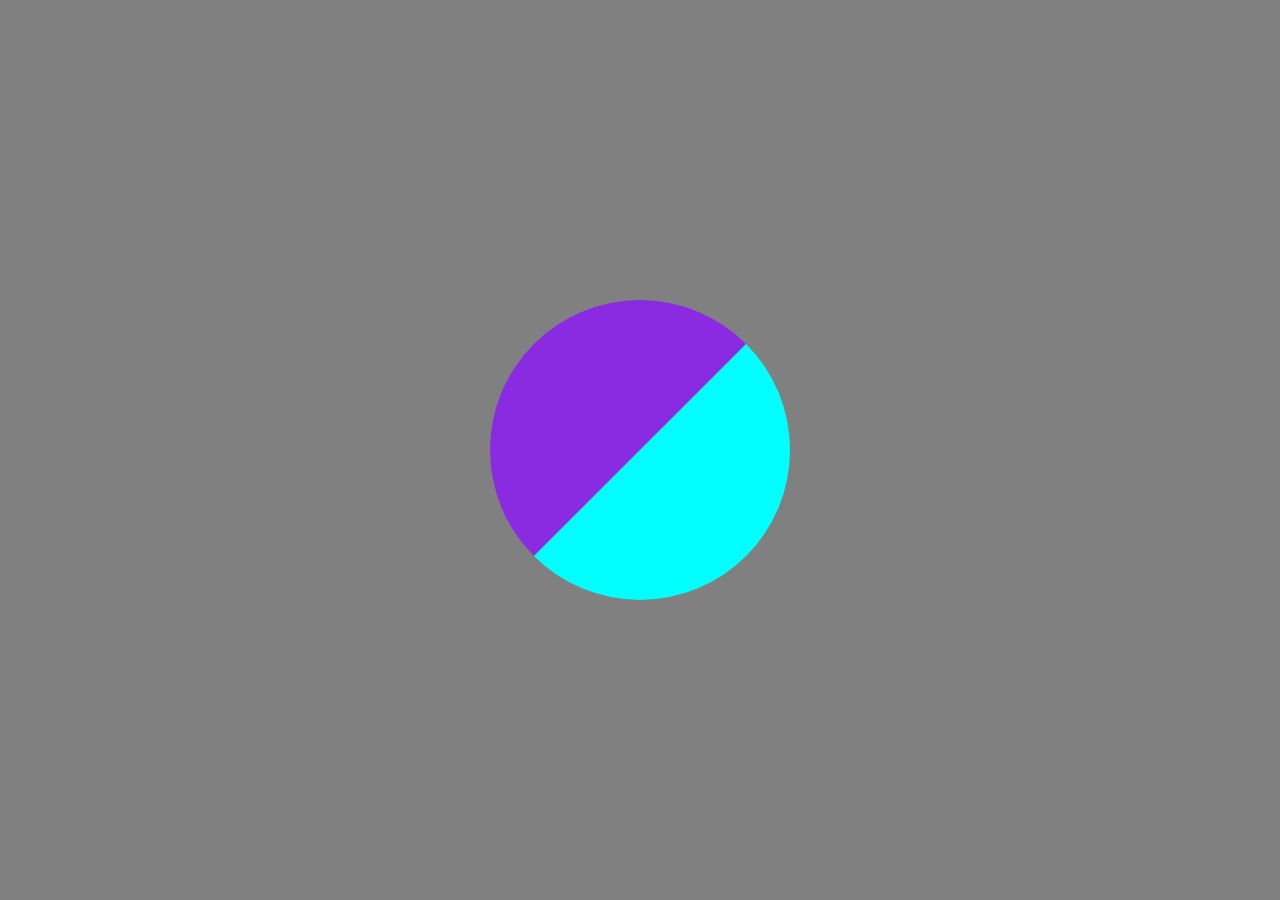
<file: proiecte/animation(extra)/index.html>
<!DOCTYPE html>
<html>
<head>
    <meta name="viewport" content="width=device-width, initial-scale=1.0">
    <title>Animation</title>
    <link rel="stylesheet" href="style.css">
</head>
<body>
    <div id="container">
        <div class="circle-container">
            <div class="circle" id="circle1"></div>
        </div>
        <div class="circle-container">
            <div class="circle" id="circle2"></div>
        </div>
    </div>
</body>
</html>
</file>
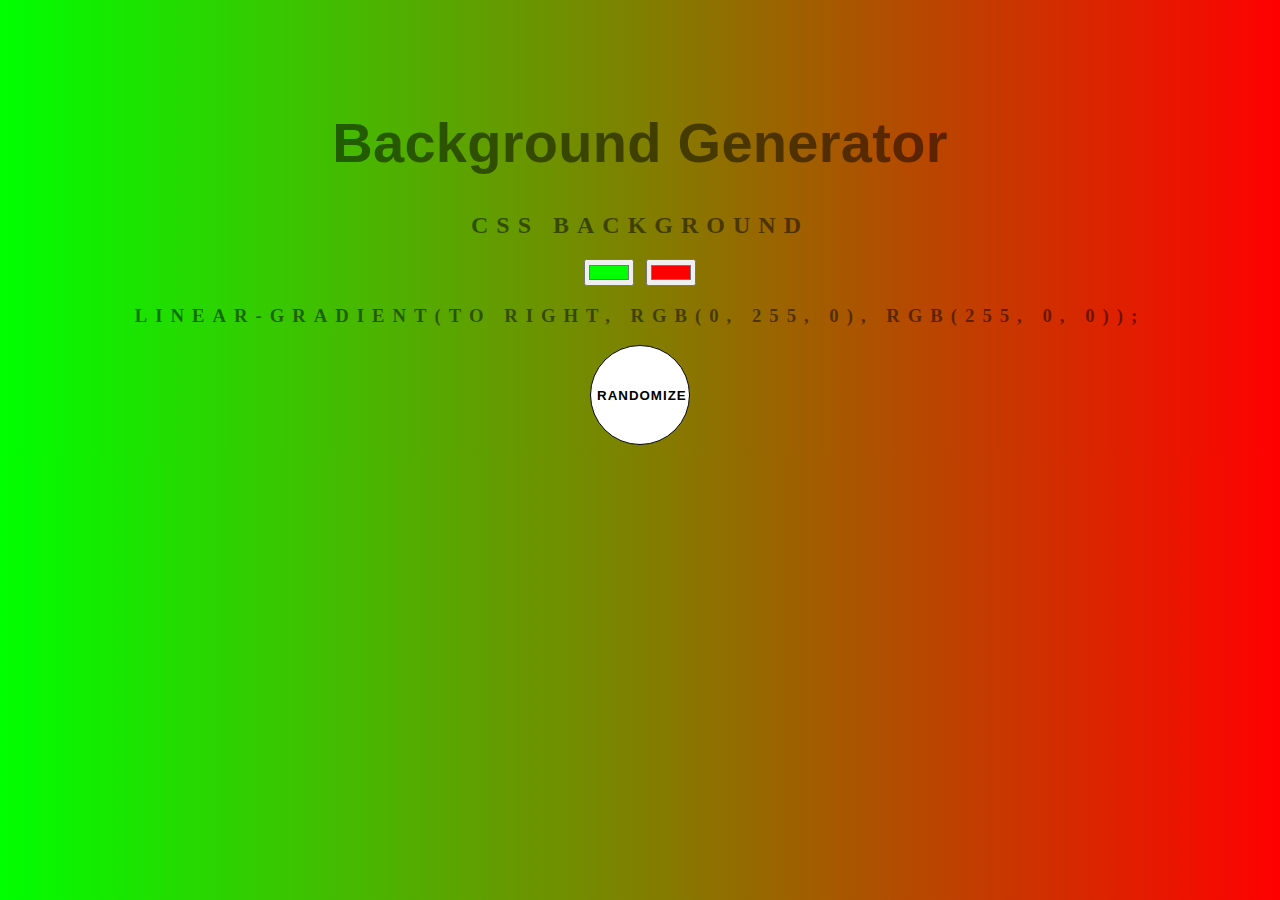
<file: proiecte/bg-generator/index.html>
<!DOCTYPE html>
<html>
    <head>
        <title>Radient Background</title>
        <link rel="stylesheet" href="style.css">
        <script src="app.js" defer></script>
    </head>
    
    <body id="gradient">
        <h1>Background Generator</h1>
        <h2>CSS Background</h2>
        <input type="color" class="color1" name="color1" value="#00ff00">
        <input type="color" class="color2" name="color2" value="#ff0000">

        <h3></h3>

        <button id="randomizer">
            Randomize
        </button>
        
    </body>


</html>
</file>
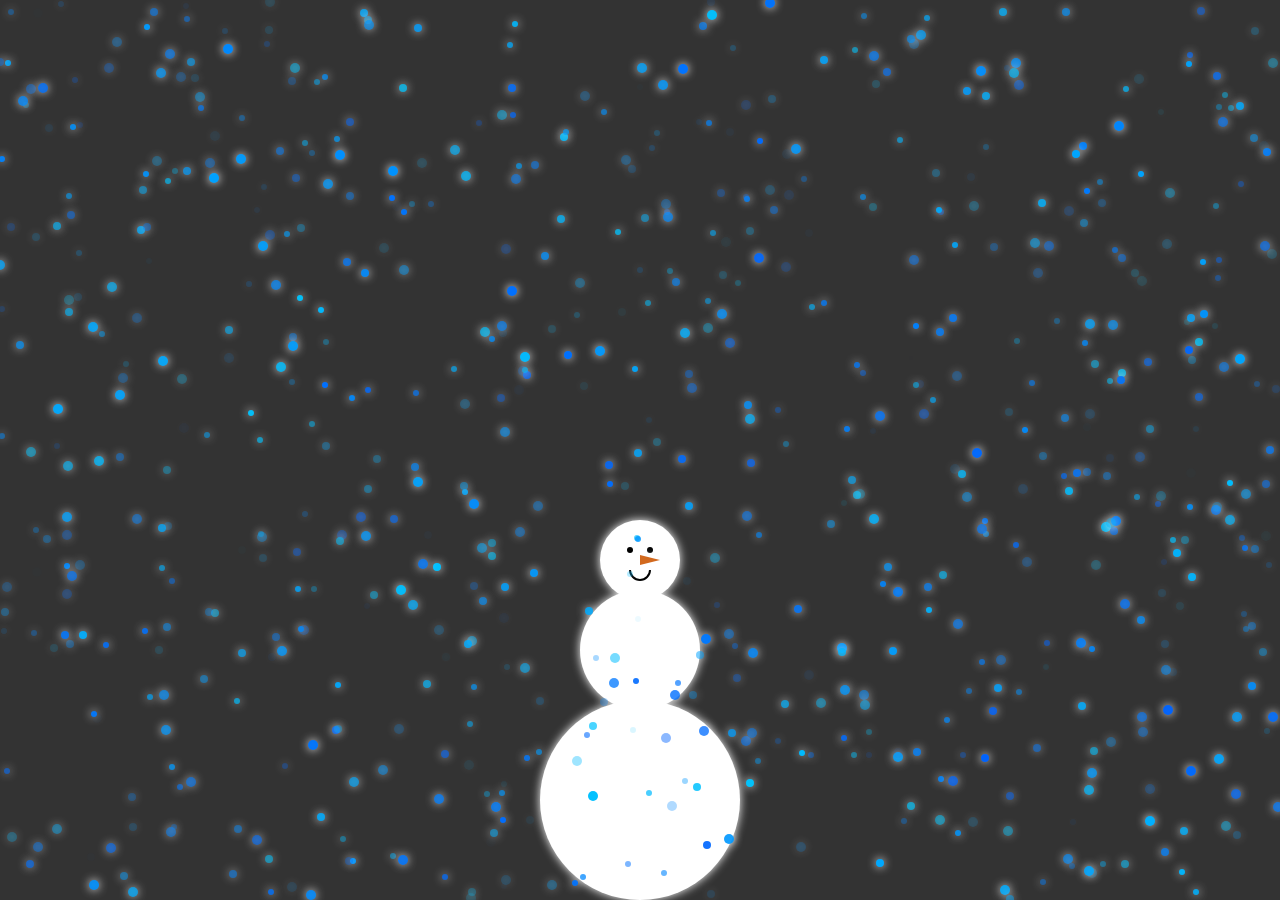
<file: proiecte/canvas-intro/index.html>
<!DOCTYPE html>
<html>
<head>
    <meta name="viewport" content="width=device-width, initial-scale=1.0">
    <title>Canvas-intro</title>
    <link rel="stylesheet" href="style.css">
    <script src="script.js" defer></script>
</head>
<body>
    <canvas id="canvas"></canvas>
</body>
</html>
</file>
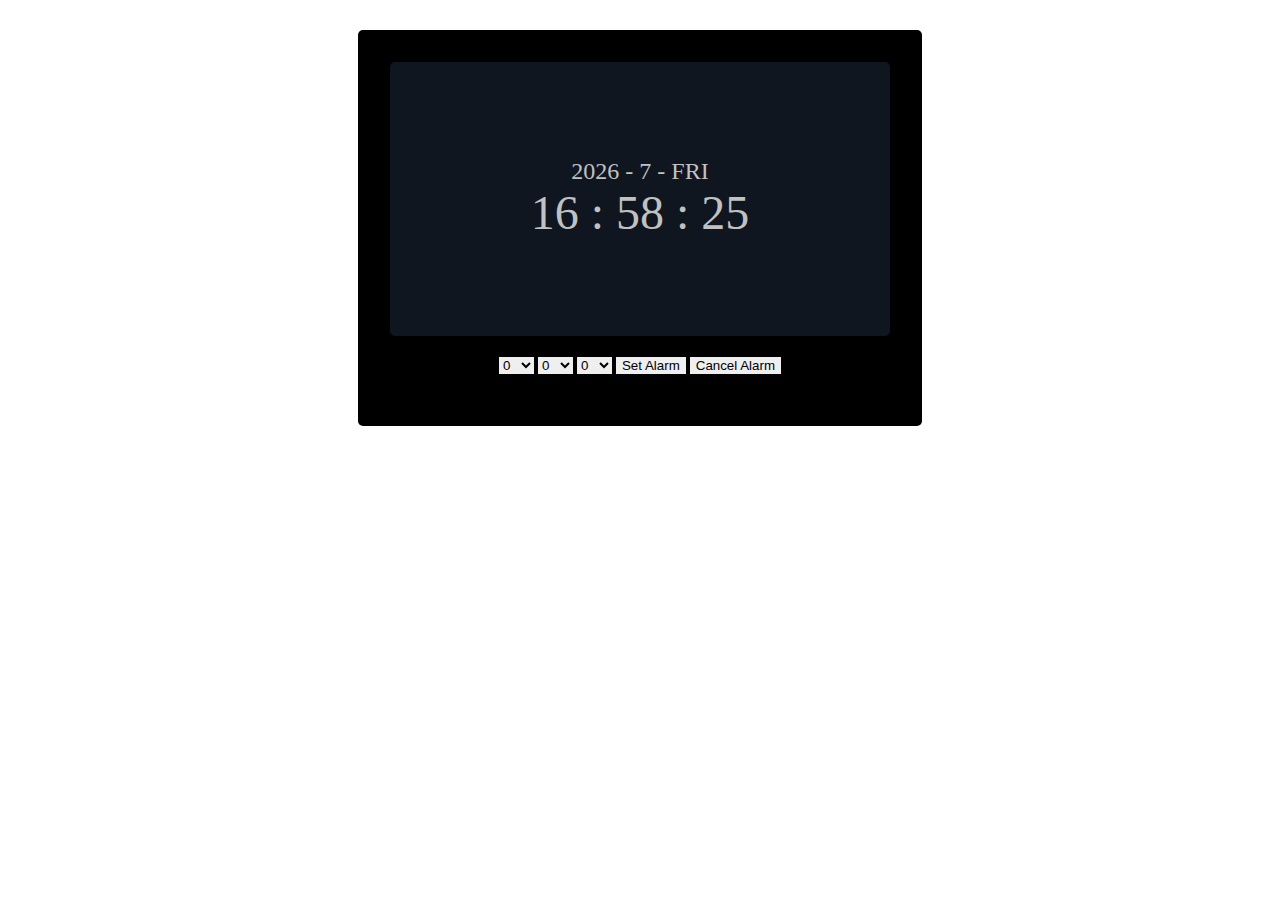
<file: proiecte/digital alarm/index.html>
<!DOCTYPE html>

<html>
    <head>
        <title>Digital Alarm Clock</title>

        <meta name="viewport" content="width=device-width, initial-scale=1"> 

        <link rel="stylesheet" href="style.css">

        <script src="script.js" defer></script>
    </head>
    <body>
        <div id="clock-container" class="alarm">

            <div class="clock-display">
                <div id="container-date"></div>
                <span id="container-ora"></span> :
                <span id="container-min"></span> :
                <span id="container-sec"></span>
            </div>

            <div class="alarm-display">
                <select id="alarm-ora"></select>
                <select id="alarm-min"></select>
                <select id="alarm-sec"></select>

                <button onclick="setAlarm()">Set Alarm</button>
                <button onclick="cancelAlarm()">Cancel Alarm</button>
            </div>

        </div>
    </body>
</html>
</file>
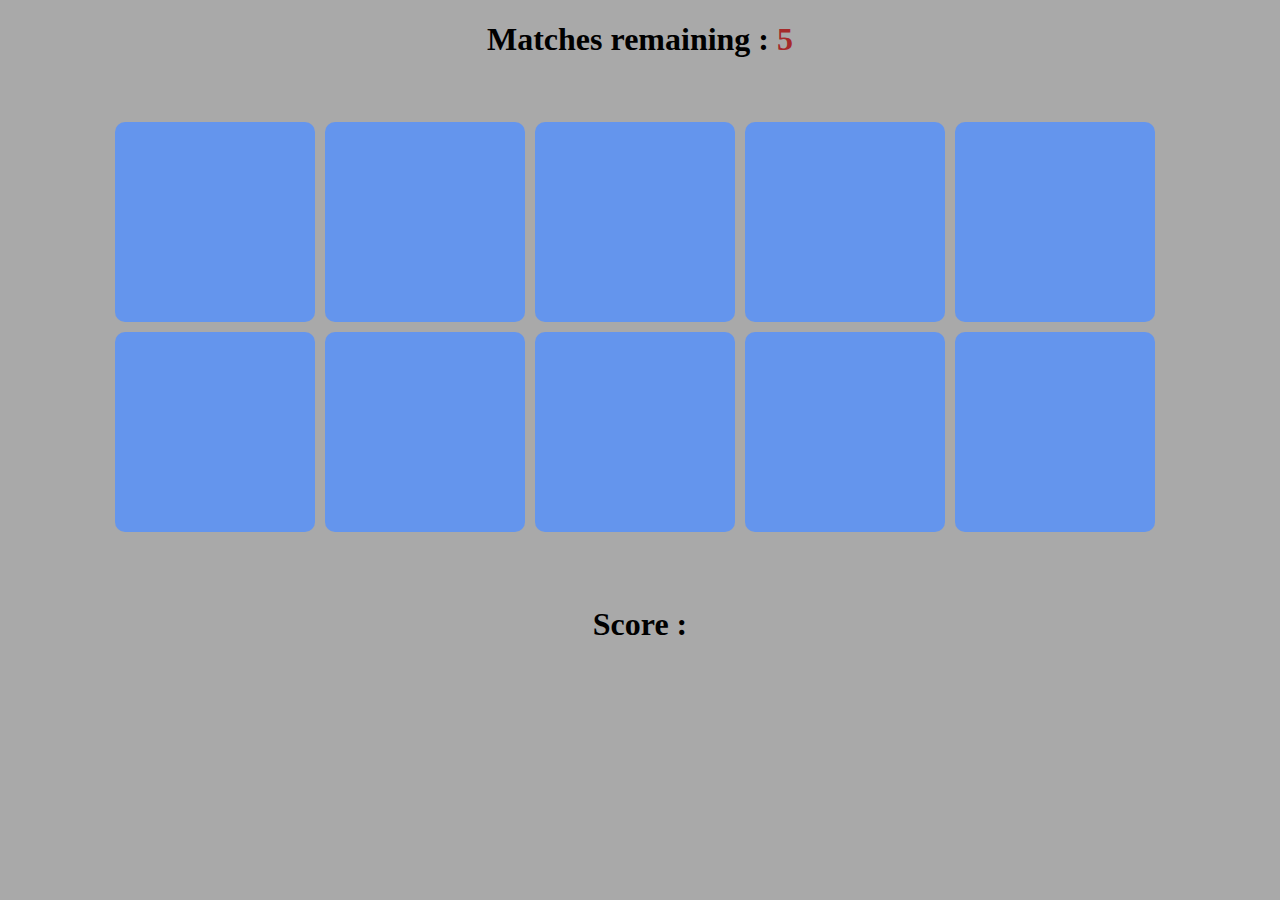
<file: proiecte/memory-game/index.html>
<!DOCTYPE html>
<html>
<head>
    <Title>Memory Game</Title>
    <meta charset="UTF-8">
    <meta name="viewport" content="width=device-width, initial-scale=1">
    <link rel="stylesheet" href="style.css">
    <script src="script.js" defer></script>



    <body>
        
        <h1>Matches remaining : <span id="remaining"></span></h1>
        <div id="container">
            <div class="card"></div>
            <div class="card"></div>
            <div class="card"></div>
        </div>

        <h1>Score : <span id="score"></span></h1>
    </body>



</head>

</html>
</file>
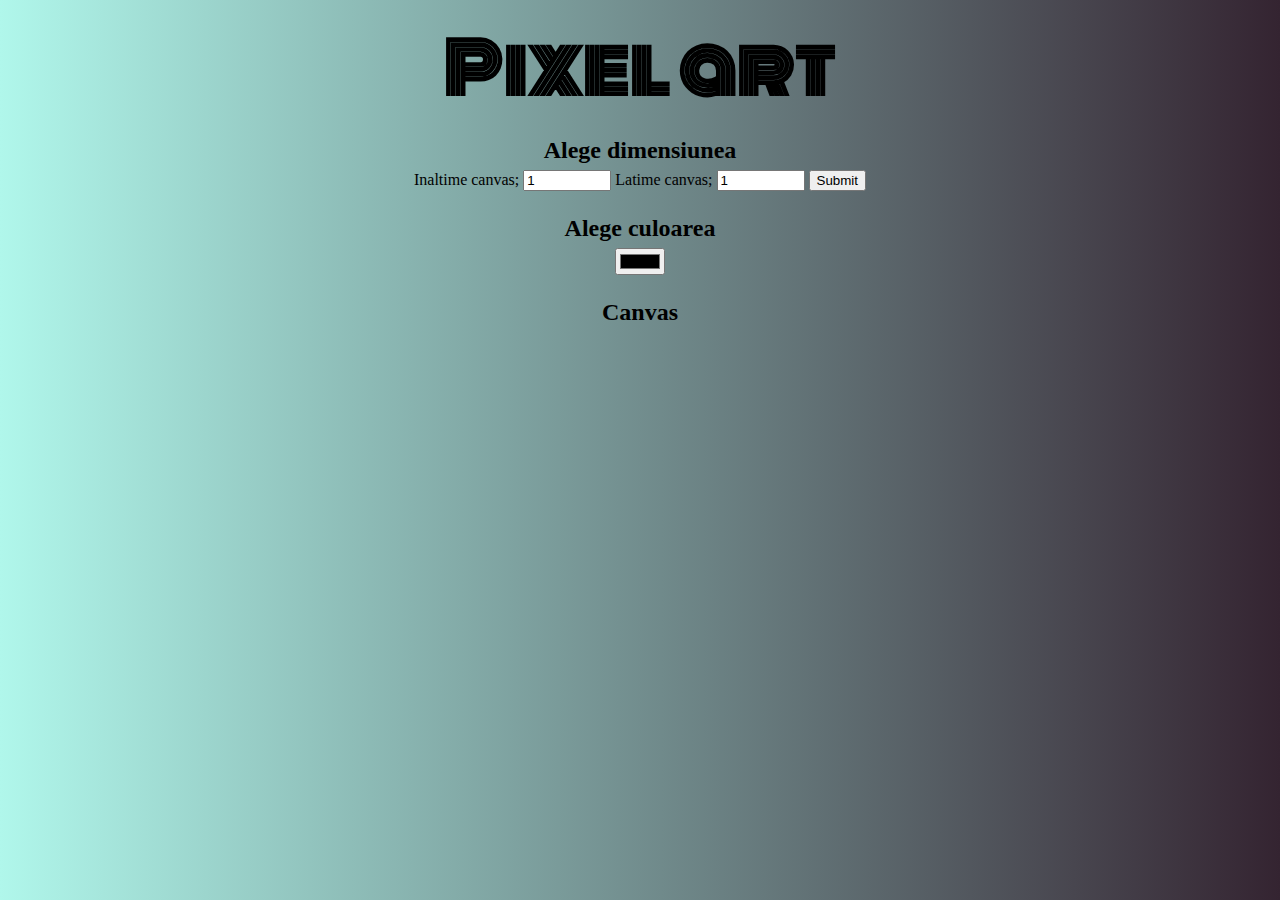
<file: proiecte/pixel-art/index.html>
<!DOCTYPE html>
<html>
    <head>
        <Title>Pixel Art</Title>
        <link rel="preconnect" href="https://fonts.googleapis.com">
        <link rel="preconnect" href="https://fonts.gstatic.com" crossorigin>
        <link href="https://fonts.googleapis.com/css2?family=Monoton&display=swap" rel="stylesheet">
        <link rel="stylesheet" href="style.css">
        <script src="app.js" defer></script>
        
    </head>

    <body>
        <h1>Pixel art</h1>
        <h2>Alege dimensiunea</h2>
        
        <form id="sizePicker">
            Inaltime canvas;
            <input type="number" id="input_height" name="height" min="1" max="50" value="1">
            Latime canvas;
            <input type="number" id="input_width" name="width" min="1" max="50" value="1">
            
            <button id="submit_Size">Submit</button>
        </form>

        <h2>Alege culoarea</h2>
        <input type="color" id="colorPicker">

        <h2>Canvas</h2>
        <table id="pixel_canvas"></table>
    </body>
</html>
</file>
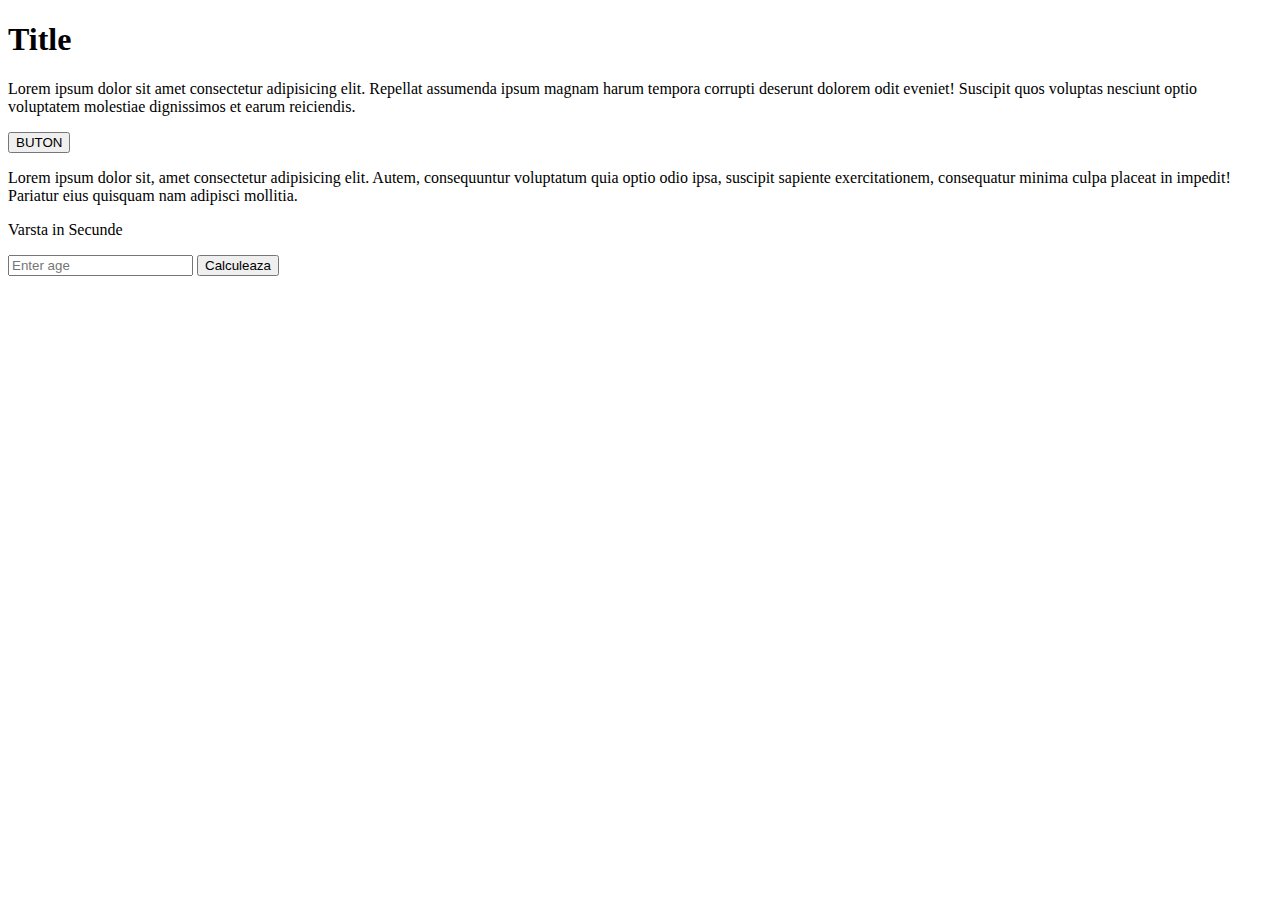
<file: proiecte/proiect_1/index.html>
<!DOCTYPE html>
<html>
    <head>
        <Title>Proiect 1</Title>
    </head>
    <body>
        <h1 id="titlu">Title</h1>
        <p>Lorem ipsum dolor sit amet consectetur adipisicing elit. Repellat assumenda ipsum magnam harum tempora corrupti deserunt dolorem odit eveniet! Suscipit quos voluptas nesciunt optio voluptatem molestiae dignissimos et earum reiciendis.</p>
        <button onclick="addNewParagraf()">BUTON</button>
        <div id="paragraf-container"></div>
        <p class="paragraf">Lorem ipsum dolor sit, amet consectetur adipisicing elit. Autem, consequuntur voluptatum quia optio odio ipsa, suscipit sapiente exercitationem, consequatur minima culpa placeat in impedit! Pariatur eius quisquam nam adipisci mollitia.</p>
        <div>
            <p>Varsta in Secunde</p>
            <input type="number" placeholder="Enter age" id="varsta">
            <button id="calcVarsta">Calculeaza</button>
        </div>

        <script src="app.js"></script>
    </body>
</html>
</file>
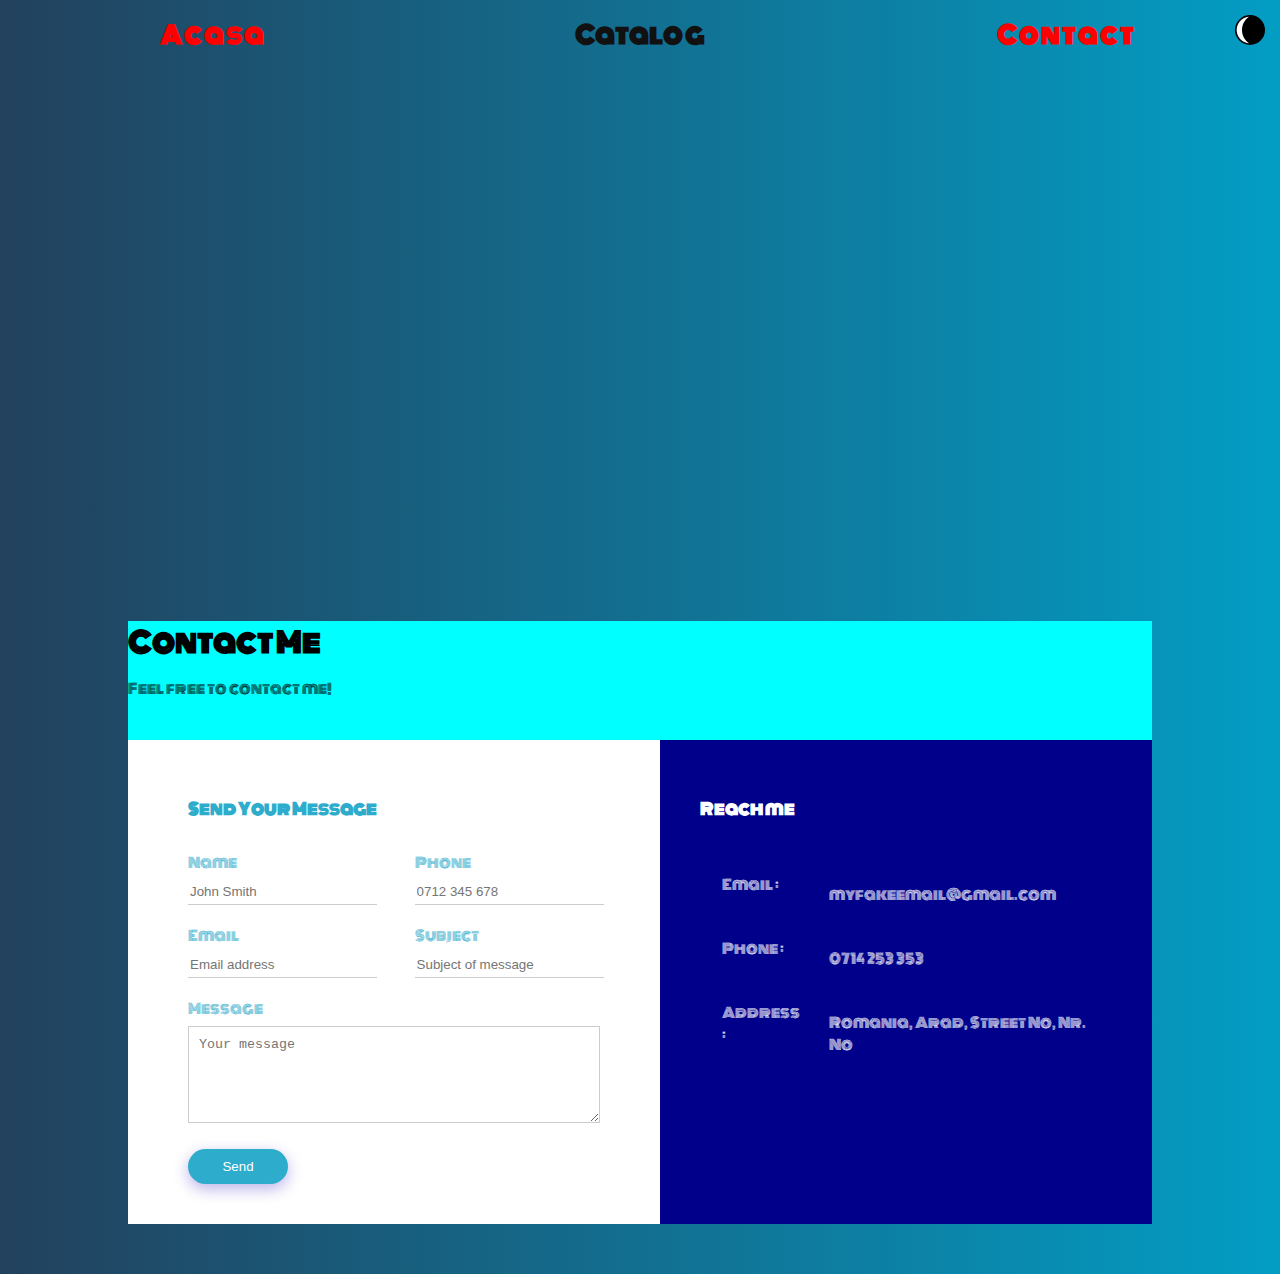
<file: contact.html>
<!DOCTYPE html>

<html>
    <head>
        <title>Contact</title>
        <link rel="stylesheet" href="style/app.css">    
        <link rel="preconnect" href="https://fonts.googleapis.com">
        <link rel="preconnect" href="https://fonts.gstatic.com" crossorigin>
        <link href="https://fonts.googleapis.com/css2?family=Monoton&display=swap" rel="stylesheet">
        <script defer src="./js/contact.js"></script>
        <style>
            /* Aplicatia style-ului de la hover elementului a carui atribuit "href" incepe cu ... */
            .nav-menu .nav-link[href^="contact"]{
                color: red;
                letter-spacing: 2px;
            }
        </style>
    </head>

    <body class="contactBody">
        <!-- Meniu navigatie -->
        <nav>
            <ul class="nav-menu">

                <li>
                    <a href="index.html" class="nav-link">Acasa</a>
                </li>
                <li>
                    <a href="catalog.html" class="nav-link">Catalog</a>
                </li>
                <li>
                    <a href="contact.html" class="nav-link">Contact</a>
                </li>

            </ul>
            <span id="mode-toggle"></span>
        </nav>
        <!-- END Meniu navigatie -->
        <iframe src="https://www.google.com/maps/embed?pb=!1m18!1m12!1m3!1d2762.6935351770453!2d21.318470315455816!3d46.17675597911586!2m3!1f0!2f0!3f0!3m2!1i1024!2i768!4f13.1!3m3!1m2!1s0x47459996dc342647%3A0x359e2ce586db5efd!2sCode%20School%20Clubs%20Arad!5e0!3m2!1sro!2sro!4v1643544878347!5m2!1sro!2sro"  allowfullscreen="" loading="lazy"></iframe>
        <!-- Contact -->
        <div class="container">
            <h1>Contact Me</h1>
            <p>Feel free to contact me!</p>
            <div class="contact-box">
                <div class="contact-left">
                    <h3>Send Your Message</h3>
                    <form >


                        <div class="input-row">
                            <div class="input-group">
                                <label>Name</label> 
                                <input id="Name" type="text" placeholder="John Smith">
                            </div>

                            <div class="input-group">
                                <label>Phone</label>
                                <input id="Phone" type="text" placeholder="0712 345 678">
                            </div>
                        </div>
                        <div class="input-row">
                            <div class="input-group">
                                <label>Email</label> 
                                <input id="Email" type="email" placeholder="Email address">
                            </div>
                            <div class="input-group">
                                <label>Subject</label>
                                <input id="Subject" type="text" placeholder="Subject of message">
                            </div>
                        </div>

                        <label>Message</label>
                        <textarea id="Message" rows="5" placeholder="Your message"></textarea>
                        <button type="submit" id="send-button" onsubmit="sendMessage()">Send</button>
                        <!-- <a id="send" type="s href="mailto:no-one@snai1mai1.com?subject=look at this website&body=Hi,I found this website and thought you might like it http://www.geocities.com/wowhtml/">Send</a> -->
                    </form>

                </div>
                <div class="contact-right">
                    <h3>Reach me</h3>
                    
                    <table>
                        <tr>
                            <td>Email : </td>
                            <td>myfakeemail@gmail.com</td>
                        </tr>
                        <tr>
                            <td>Phone : </td>
                            <td>0714 253 353 </td>
                        </tr>

                        <tr>
                            <td>Address : </td>
                            <td>Romania, Arad, Street No, Nr. No</td>
                        </tr>
                    </table>

                </div>
            </div>

        </div>


        <!-- END Contact -->
    </body>
</html>
</file>
<file: proiecte/animation(extra)/style.css>
body{
    background-color: grey;
    height: 100vh;
    margin: 0;
    display: flex;
    justify-content: center;
    align-items: center;
}

#container{
    width: 600px;
    height: 300px;
    display: flex;
    justify-content: center;
}

.circle-container {
    width: 150px;
    height: 300px;
    transition: all 0.3s;
}
.circle {
    width: 100%;
    height: 100%;
    transition: all 0.3s;
    transform: rotate(45deg);
}
#circle1{
    background-color: blueviolet;
    border-bottom-left-radius: 300px;
    border-top-left-radius: 300px;
    transform-origin: 100% 50%;
}
#circle2{
    background-color: aqua;
    border-bottom-right-radius: 300px;
    border-top-right-radius: 300px;
    transform-origin: 0% 50%;
}

#container:hover .circle-container{
    width: 300px;
}

#container:hover #circle1 , #container:hover #circle2{
    border-radius: 300px;
    transform: rotate(0);
}
</file>
<file: proiecte/bg-generator/style.css>
body {
    font: "Raleway", sans-serif;
    color: rgba(0,0,0,0.5);
    text-align: center;
    text-transform: uppercase;
    letter-spacing: .5em;
    padding-top: 5%;
}


h1 {
    font: 600 3.5em "Raleway",sans-serif;
    color: rgba(0,0,0,0.5); 
    text-align: center;
    text-transform: none;
    letter-spacing: 0.005em;
}

button#randomizer{
    font-weight: bold;
    letter-spacing: 1px;
    text-transform: uppercase;
    color: black;
    background-color: white;
    border: 1px solid black;
    border-radius: 50%;
    width: 100px;
    height: 100px;
    cursor: pointer;
    transition: all 0.3s ease-in-out;
}


button#randomizer:hover{
    transform: rotateZ(360deg);
    /* transform: translateY(2px); */
}


/* COOL FONT LINEAR-GRADIENT(TO RIGHT, RGB(176, 247, 235), RGB(52, 36, 49)); */
</file>
<file: proiecte/canvas-intro/style.css>
body{
    margin: 0;
    height: 100vh;
    display: flex;
    align-items: center;
    justify-content: center;
    background-color: #333;
}
</file>
<file: proiecte/digital alarm/style.css>
body{
    text-align: center;
}
#clock-container{
    max-width: 500px;
    margin: 30px auto;
    background-color: black;
    padding: 2em;
    border-radius: 5px;
}
.clock-display{
    padding: 2em;
    font-size: 3em;
    color: #c1c1c1;
    background-color: #0f1620;
    border-radius: 5px;
}

#container-date{
    font-size: 0.5em;
}
.alarm-display{
    margin: 20px auto;
}
.alarm-display *{
    border: none;
}

.alarm {
    animation-name: ring;
    animation-duration: 2s;
    animation-iteration-count: infinite;
}

@keyframes ring {
    0% {
        transform: rotate3d(50, 245, 67, 37deg);
    }
    25% {
        transform: rotate3d(55, 200, 67, 37deg);
    }
    50%{
        transform: rotate3d(65, 180, 67, 37deg);
    }
    75%{
        transform: rotate3d(48, 200, 67, 37deg);
    }
    100%{
        transform: rotate3d(50, 245, 67, 37deg);
    }
}
</file>
<file: proiecte/memory-game/style.css>
body {
    background-color: darkgray;
}

#container {
    display: flex;
    justify-content: center;
    max-width: 1200px;
    margin: 64px auto;
    flex-wrap: wrap;
}
.card{
    display: flex;
    justify-content: center;
    align-items: center;
    min-width: 200px;
    height: 200px;
    background-color: cornflowerblue;
    border-radius: 10px;
    margin: 0 10px 10px 0;
    font-size: 6em;
    transition: all 0.3s;
    opacity: 100%;
}
.card:hover{
    cursor: pointer;
    background-color: aqua;
    transform: rotate(-20deg) scale(0.95);
}

.found{
    opacity: 0;
}

p{
    opacity: 0;
    transition: all 0.3s;
    user-select: none;
}

.active p{
    opacity: 100%;
}

#remaining {
    text-align: center;
    color: brown;
}
h1{
    text-align: center;
}
</file>
<file: proiecte/pixel-art/style.css>
body{   
    text-align: center;
    background : LINEAR-GRADIENT(TO RIGHT, RGB(176, 247, 235), RGB(52, 36, 49));
}


h1 {
    font-family: 'Monoton', cursive;
    font-size: 70px;
    margin: 0.2em;

}


h2 {
   margin: 1em 0 0.25em; 
}


h2:first-of-type {
    margin-top: 0.5em;

}

table, tr, td{
    border: 1px solid black;
}

table {
    border-collapse: collapse;
    margin: 20px auto;
}


tr {
    height: 20px;

}

td {
    width: 20px;

}

input[type=number] {
    width: 6em;
}
</file>
<file: style/app.css>
::selection {
    background-color: aqua;
}
body{
    margin: 0;
}

body.dark-mode {
    background-color: #333;
    color: #fff;
}

/* Meniu de navigatie */
.nav-menu {
    display: flex;
    justify-content: center;
    align-items: center;
    width: 100%;
    margin: 0;
    padding: 0;
    list-style: none;
}

.nav-menu li{
    flex: 1; /*width: 33,33% */
    text-align: center;
    font-weight: bold;
    padding: 1em;
    cursor:pointer;
}

.nav-menu .nav-link{
    text-decoration: none;
    font-size: 1.5em;
    color: #111111;
}

/* Dark mode */
.dark-mode .nav-link {
    color: white;

}

.nav-menu li:hover .nav-link{
    transition: all 0.5s ease-in-out;
    color: red;
    letter-spacing: 2px;
}

/* Dark mode toggler */ 
#mode-toggle{   
    background-image: url("../img/dark.png");
    background-position: center;
    background-repeat: no-repeat;
    background-color: white;
    border-radius: 50%;
    width: 30px;
    height: 30px;
    position: absolute;
    top: 15px;
    right: 15px;
    transition: transform 0.5s linear;
}


#mode-toggle:hover{
    cursor: pointer;
    transform: rotate(180deg);
}



/* Jumbotron */

.jumbotron-section{
    background: linear-gradient(
        rgba(255 , 255 ,255, 0.25),
        rgba(0, 0, 0, 0.25)
    ),
    url("https://source.unsplash.com/1600x900/?minecraft");
    height: calc(100vh - 59px);
    background-repeat: no-repeat;
    background-position: center;
    background-size: cover;
    color: white;
    font-size: 2em;
    text-shadow: 0px 0px 5px black;
    position: relative;
    display: flex;
    flex-direction: column;
    justify-content: center;
    align-items: center;
}


.jumbotron-section .overlay {
    position: absolute;
    top: 0;
    bottom: 0;
    left: 0;
    right: 0;
    background-color: rgba(0, 0, 0, 0.25);
}

.jumbotron-section h1{
    text-align: center;
}


.jumbotron-section h1,
.jumbotron-section p {
    z-index: 2;
    max-width: 700px;
    width: 100%;
}

.page-content {
    display: flex;
    justify-content: center;
    padding: 30px;
    max-width: 1200px;
    margin:  10px auto;
}


.page-content .page-content--text{
    margin-right: 30px;
    width: 30%;
}



.page-content .page-content--img{
    width: 50%;
    border-radius: 15px;
}

/* Sectiune Carduri */
.cards-container {
    padding: 50px 30px;
}

.cards-container h2 {
    font-size: 38px;
    text-align: center;
}



.cards-list{
    display: grid;
    grid-gap: 1rem;
    list-style: none;
    max-width: 1200px;
    margin: 0 auto;
}

.cards-list li{
    padding: 0px;
    margin: 0px;
}

.card {
    padding: 25px;
    border: 1px solid #333;
    border-radius: 5px;
}

/* Dark Mode */
.dark-mode .card {
    border-color: white;
}

.card img{
    width: 100%;
    height: 200px;
    border-radius: 5px;
}
.card button {
    background-color: white;
    color: black;
    border: 1px solid #333;
    border-radius: 5px;
    width: 100%;
    line-height: 40px;
    text-transform: uppercase;
    cursor: pointer;
    transition: all 0.3s linear;
}

/* Dark Mode */
.dark-mode .card button {
    background-color: black;
    color: white;
    border-color: white;
}

/* Dark Mode */
.dark-mode .card button:hover {
    background-color: white;
    color: black;
    border-color: black;
}

.card button:hover{
    background-color: black;
    color: white;
    border: 1px solid white;
}



/* Sectiune Carduri END*/


footer{
    background-color: black;
    color: white;
    padding: 60px 30px;
}

footer p{
    text-align: center;
    margin: 0;
}


/* Pagina Catalog HTML */
.catalog {
    margin: 40px auto;
    padding: 50px 30px;
}

.catalog form {
    margin: 20px auto;
    text-align: center;
}

.catalog form input{ 
    min-width: 50%;
    line-height:30px;
    margin-top:10px;
    padding: 5px;
    border: 1px solid black;
    border-radius: 5px;
}

.catalog form button {
    line-height: 30px;
    margin-top: 10px;
    padding: 5px;
    border: 1px solid black;
    border-radius:  5px;
    cursor: pointer;
    background-color: white;
    color: black;
    transition: all 0.3s linear;
}

.catalog form button:hover {
    background-color: black;
    color: white;
}

/* Dark mode  */
.dark-mode .catalog  form button {
    background-color: black;
    color: white;
    border:  1px solid white;
}

.dark-mode .catalog  form button:hover {
    background-color: white;
    color: black;
    border:  1px solid black ;
}

/* Iframe */
iframe {
    border: none;
    width: 100%;  
    height: 55vh;  
}


/* ! */
.contactBody {
    background: linear-gradient(to right, rgb(34, 65, 93), rgb(3, 157, 196));
    font-family: 'Monoton', cursive;
}
.container {
    background-color: cyan;
    font-size: 14px;
    width: 80%;
    margin: 50px auto;
}
.contact-box{
    background-color: white;
    display: flex;
}
.contact-left{
    padding: 40px 60px;
    flex: 1;
}
.contact-right{
    padding: 40px;
    background: darkblue;
    color: white;
    flex: 1;

}
@media only screen and (max-width: 850px) {
    .contact-box {
        flex-wrap: wrap;
        
    }
}

@media only screen and (max-width: 600px) {
    .contact-box .input-row {
        width: 100%;
        display: block;
    
    }
    .contact-box .contact-left {
        padding: 5px;
    }
    .contact-box .contact-right {
        padding: 5px;
    }
    .contact-box .contact-right td {
        width: 100%;
    }
}
.container h1{
    margin-bottom: 10px;
}
.container p{
    margin-bottom: 40px;
    color: black;
}

.input-row{
    display: flex;
    justify-content: space-between;
    margin-bottom: 20px;
}

.input-row .input-group{
    flex-basis: 45%;
}
input{
    width: 100%;
    border: none;
    border-bottom: 1px solid #ccc;
    outline: none;
    padding-bottom: 5px;
}

textarea{
    width: 100%;
    border: 1px solid #ccc;
    outline: none;
    padding: 10px;
    box-sizing: border-box  ;
}
label{
    margin-bottom: 6px;
    display: block;
    color: rgb(46, 172, 204);
}
button{
    background: rgb(46, 172, 204);
    width: 100px;
    border: none;
    outline: none;
    color: white;
    height: 35px;
    border-radius: 30px;
    margin-top: 20px;
    box-shadow: 0px 5px 15px 0px rgba(28, 0, 181, 0.3);
}

.contact-left h3 {
    color: rgb(46, 172, 204) ;
    font-weight: 600;
    margin-bottom: 30px;
}

.contact-right h3 {
    font-weight: 600;
    margin-bottom: 30px;
}
tr td:first-child{
    padding: 20px;
}

tr td{
    padding-top: 20px;
}


/* ! END */



@media screen and (max-width:600px){
    .jumbotron-section h1 {
        margin: 5px 30px !important;
    }

    .jumbotron-section h1,
    .jumbotron-section p{
        font-size: 0.8em;
        margin: 0 30px;
    }
    .page-content{
        display: block;
    }



    .page-content .page-content--img{
        width: 100%;
    }

    .page-content .page-content--text{
        width:100%;
    }
}

/* Style pt display-uri mai mari decat 600px */
@media only screen and (min-width: 600px) {
    .cards-list {
        grid-template-columns: repeat(2, 1fr);
    }
}

/* Style pt display-uri de mai mari decat 900px */

@media only screen and (min-width: 900px){
    .cards-list{
        grid-template-columns: repeat(3, 1fr);
    }
}
</file>
